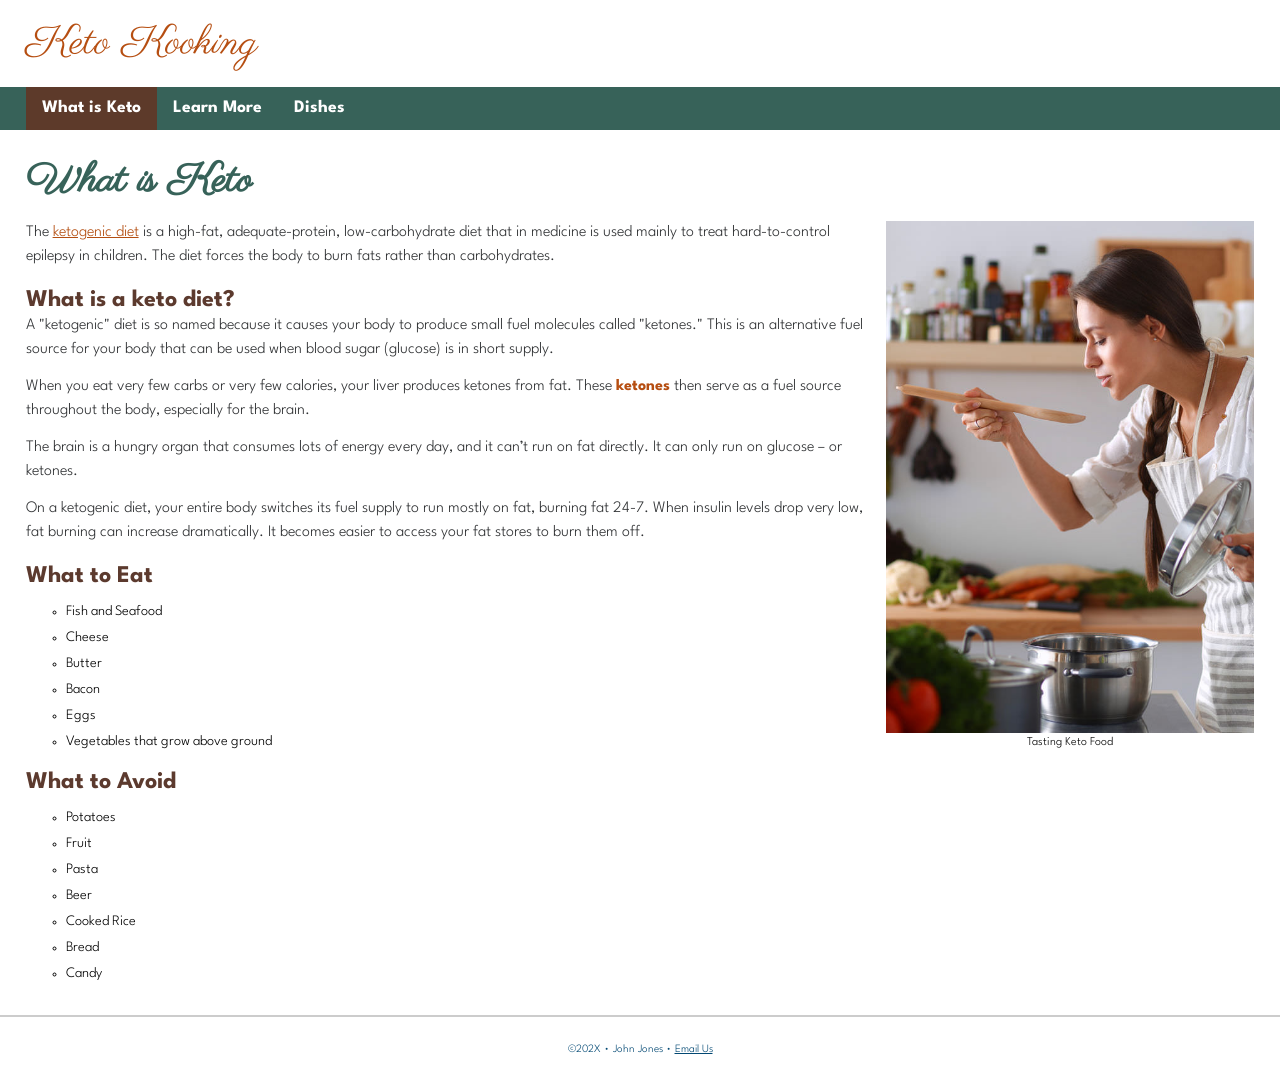
<file: index.html>
<!doctype html>
<html lang="en">
<head>
    <meta name="description" content="Learn about the many benefits of the ketogenic diet."/>
    
    <meta name="viewport" content="width=device-width, initial-scale=1">
    
    <link href="https://fonts.googleapis.com/css2?family=Parisienne&family=Spartan:wght@300&display=swap" rel="stylesheet">
    
    <link rel="stylesheet" href="keto.css">
    
    <meta charset="UTF-8">
    <title>Keto Kooking</title>
</head>
<body>
    <!-- start the page header -->
    <header>
        <span>Keto Kooking</span>
    </header>
    
    <!-- start the page navigation -->
    <nav>
        <ul>
            <li class="active"><a href="index.html">What is Keto</a></li>
            <li><a href="#">Learn More</a></li>
             <li><a href="dishes.html">Dishes</a></li>
        </ul>
    </nav>
    
    <!-- start the page main -->
    <main>
        <h1>What is Keto</h1>


<figure class="g">
    <img src="images/taste_food.jpg" alt="Tasting Keto Food" width="587" height="815" >
    <figcaption>Tasting Keto Food</figcaption>
</figure>

        <p>The <a href="https://en.wikipedia.org/wiki/Ketogenic_diet" target="_blank" rel="noopener">ketogenic diet</a> is a high-fat, adequate-protein, low-carbohydrate diet that in medicine is used mainly to treat hard-to-control epilepsy in children. The diet forces the body to burn fats rather than carbohydrates.</p>
        
        <h2>What is a keto diet?</h2>
        <p>A  "ketogenic" diet is so named because it causes your body to produce small fuel molecules called "ketones." This is an alternative fuel source for your body that can be used when blood sugar (glucose) is in short supply.</p>

        <p>When you eat very few carbs or very few calories, your liver produces ketones from fat. These <strong>ketones</strong> then serve as a fuel source throughout the body, especially for the brain.</p>

        <p>The brain is a hungry organ that consumes lots of energy every day, and it can’t run on fat directly. It can only run on glucose – or ketones.</p>

        <p>On a ketogenic diet, your entire body switches its fuel supply to run mostly on fat, burning fat 24-7. When insulin levels drop very low, fat burning can increase dramatically. It becomes easier to access your fat stores to burn them off.</p>
        
        <h2>What to Eat</h2>
        <ul>
            <li>Fish and Seafood</li>
            <li>Cheese</li>
            <li>Butter</li>
            <li>Bacon</li>
            <li>Eggs</li>
            <li>Vegetables that grow above ground</li>
        </ul>
        
        <h2>What to Avoid</h2>
        <ul>
            <li>Potatoes</li>
            <li>Fruit</li>
            <li>Pasta</li>
            <li>Beer</li>
            <li>Cooked Rice</li>
            <li>Bread</li>
            <li>Candy</li>
        </ul>

    </main>
    
    <!-- start the page footer -->
    <footer>
        <p>&copy;202X &bull; John Jones &bull; <a href="mailto:zen@gmail.com">Email Us</a> </p>
    </footer>
</body>
</html>
</file>
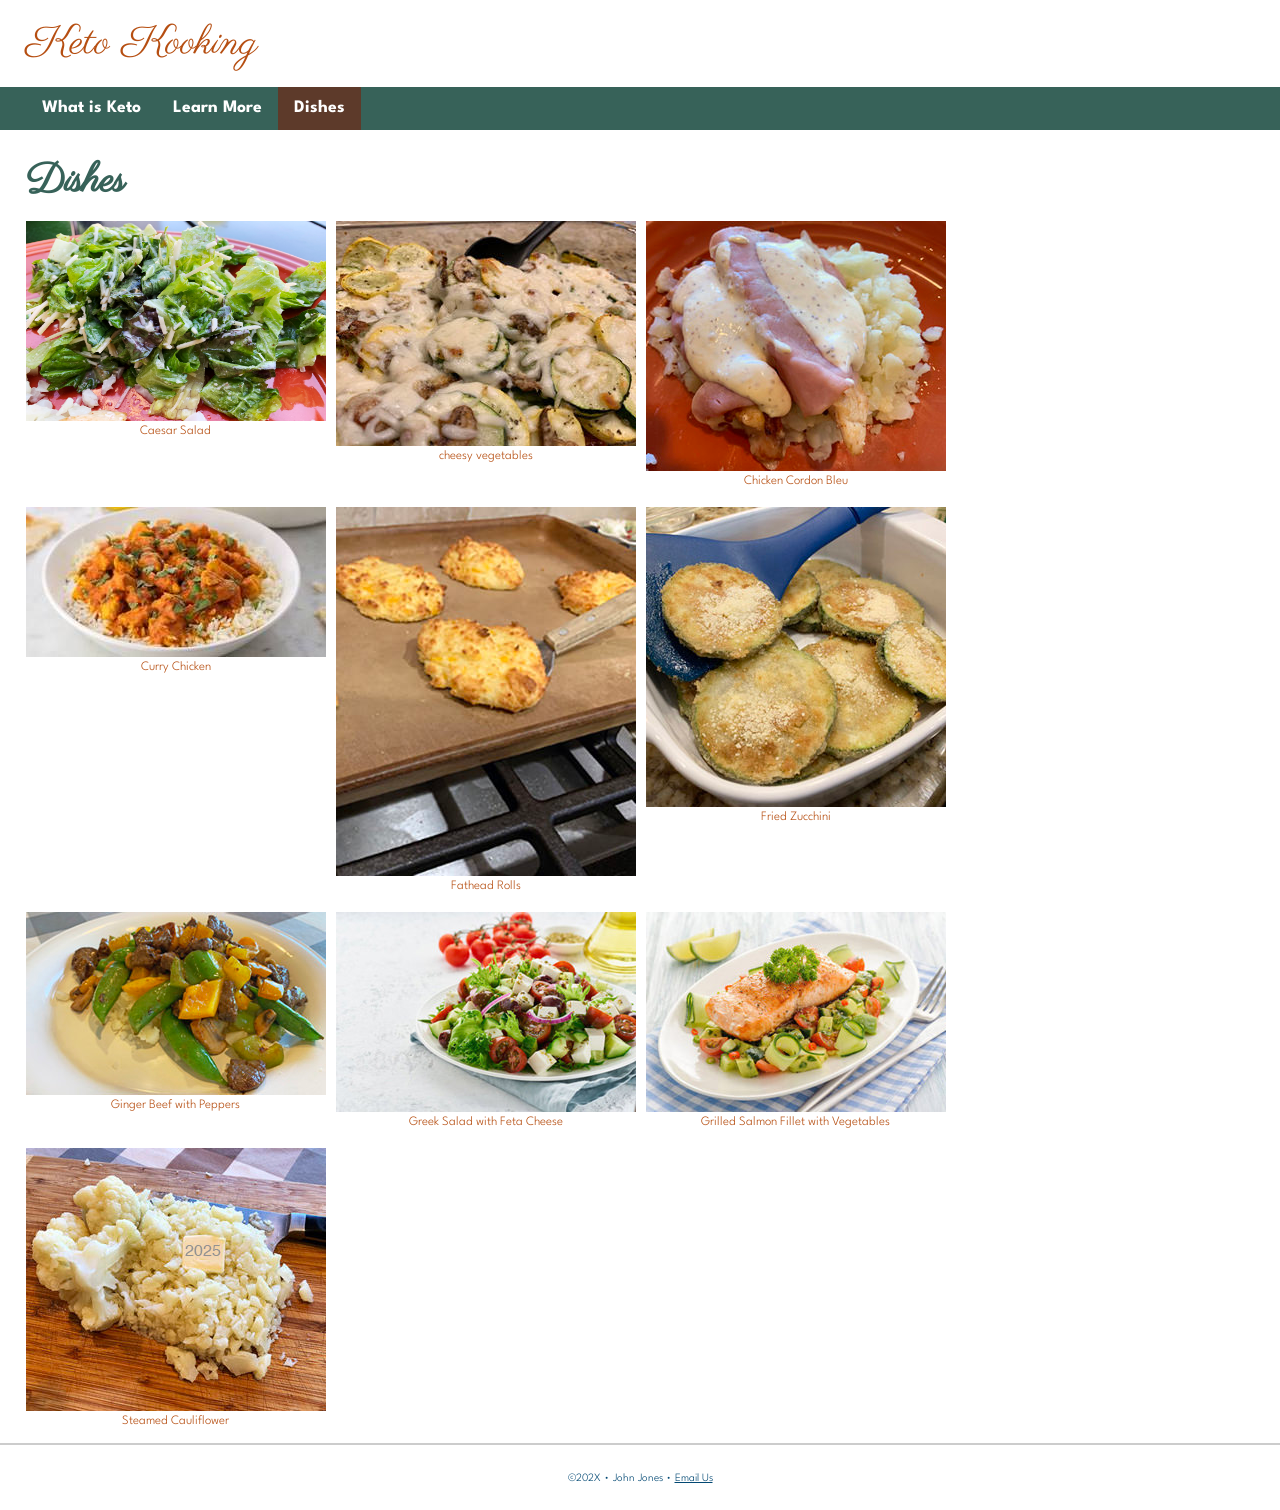
<file: dishes.html>
<!doctype html>
<html lang="en">

<head>
    <meta name="description" content="Learn about the many benefits of the ketogenic diet." />

    <meta name="viewport" content="width=device-width, initial-scale=1">

    <link href="https://fonts.googleapis.com/css2?family=Parisienne&family=Spartan:wght@300&display=swap"
        rel="stylesheet">

    <link rel="stylesheet" href="keto.css">

    <meta charset="UTF-8">
    <title>Keto Kooking</title>
</head>

<body>
    <!-- start the page header -->
    <header>
        <span>Keto Kooking</span>
    </header>

    <!-- start the page navigation -->
    <nav>
        <ul>
            <li><a href="index.html">What is Keto</a></li>
            <li><a href="#">Learn More</a></li>
            <li class="active"><a href="dishes.html">Dishes</a></li>
        </ul>
    </nav>

    <!-- start the page main -->
    <main>
        <h1>Dishes</h1>



        <div class="gallery">
            <figure>
                <img src="images/Caesar Salad.jpeg" alt="Caesar Salad" width="300" height="200" loading="lazy">
                <figcaption>Caesar Salad</figcaption>
            </figure>
            <figure>
                <img src="images/cheesy_vegetables.jpg" alt="cheesy vegetables" width="300" height="225" loading="lazy">
                <figcaption>cheesy vegetables</figcaption>
            </figure>
            <figure>
    <img src="images/chicken_cordon_bleu.jpg" alt="Chicken Cordon Bleu" width="300" height="250" loading="lazy">
    <figcaption>Chicken Cordon Bleu</figcaption>
</figure>

<figure>
    <img src="images/curry_chicken.jpg" alt="Curry Chicken" width="300" height="150" loading="lazy">
    <figcaption>Curry Chicken</figcaption>
</figure>

<figure>
    <img src="images/fathead_rolls.jpg" alt="Fathead Rolls" width="300" height="369" loading="lazy">
    <figcaption>Fathead Rolls</figcaption>
</figure>

<figure>
    <img src="images/fried_zucchini.jpg" alt="Fried Zucchini" width="300" height="300" loading="lazy">
    <figcaption>Fried Zucchini</figcaption>
</figure>

<figure>
    <img src="images/ginger_beef_with_peppers.jpg" alt="Ginger Beef with Peppers" width="300" height="183" loading="lazy">
    <figcaption>Ginger Beef with Peppers</figcaption>
</figure>

<figure>
    <img src="images/greek_salad_with_feta_cheese.jpg" alt="Greek Salad with Feta Cheese" width="300" height="200" loading="lazy">
    <figcaption>Greek Salad with Feta Cheese</figcaption>
</figure>

<figure>
    <img src="images/grilled_salmon_fillet_with_vegetables.jpg" alt="Grilled Salmon Fillet with Vegetables" width="300" height="200" loading="lazy">
    <figcaption>Grilled Salmon Fillet with Vegetables</figcaption>
</figure>

<figure>
    <img src="images/steamed_cauliflower.jpg" alt="Steamed Cauliflower" width="300" height="263" loading="lazy">
    <figcaption>Steamed Cauliflower</figcaption>
</figure>
        </div>
    </main>

    <!-- start the page footer -->
    <footer>
        <p>&copy;202X &bull; John Jones &bull; <a href="mailto:zen@gmail.com">Email Us</a> </p>
    </footer>
</body>

</html>
</file>
<file: keto.css>
body {
    font-family: 'Spartan', sans-serif;
    font-weight: 300;
    margin: 0;
    font-size: 16px;
}

/* header stuff here */
header {
    font-family: 'Parisienne', cursive;
    padding: 1rem 2vw;
}

header span {
    margin: 0;
    color: #b64e11;
    font-size: 2.5rem;
}

header p {
    font-family: 'Spartan', sans-serif;
    margin: 0;
    color: #b64e11;
    font-size: 1.22rem;
}

/* navigation stuff here */
nav {
    background-color: #376259;
}

nav ul {
    margin: 0;
    padding: 0 2vw;
    list-style-type: none;
    display: flex;
}

nav a {
    display: block;
    padding: .83rem 1rem;
    font-size: 1.1rem;
    text-decoration: none;
    color: #ffffff;
    font-weight: 700;
}

nav .active a {
    background-color: #5d3a2a;
    color: #ffffff;
}

nav a:hover {
    background-color: #222;
}


/* main stuff here */
main {
    padding: 1rem 2vw;
}

main h1 {
    font-family: 'Parisienne', cursive;
    color: #376259;
    font-size: 2.5rem;
    margin: .5rem 0 .8rem 0;
}

main h2 {
    color: #5c3a2e;
    margin-bottom: .2rem;
}

main p {
    color: #2f3133;
    margin: 0 0 .8rem 0;
    line-height: 150%;
}

main ol {
    background-color: #eaeaea;
}

main dl dt {
    color: #f20519;
    font-weight: 700;
}

main dl dd {
    color: #024873;
    font-size: .9rem;
}

main ul {
    list-style-type: circle;
}

main ul li {
    line-height: 125%;
    margin-bottom: .5rem;
    font-size: .9rem;
}

main strong {
    color: #b64e11;
}

main a {
    color: #b44f12;
}

main a:hover {
    background-color: #eee;
}

figure.g {
    margin: 0 0 0 10px;
    width: 30%;
    float: right;

}

figure.g img {
    width: 100%;
    height: auto;

}
figure.g figcaption {
    text-align: center;
    font-size: .75rem;

}
div.gallery {
    display: flex;
    flex-wrap: wrap;
    column-gap: 10px;
    row-gap: 20px;
}
div.gallery figure {
    margin: 0;
}
div.gallery figcaption {
    text-align: center;
    font-size: .8rem;
    color: #b64e11;
}
/* footer stuff here */
footer {
    border-top: solid #ccc 2px;
    text-align: center;
    color: #024873;
    font-size: .7rem;
    padding: 1rem 0;
}

footer a {
    color: #024873;
}
</file>
